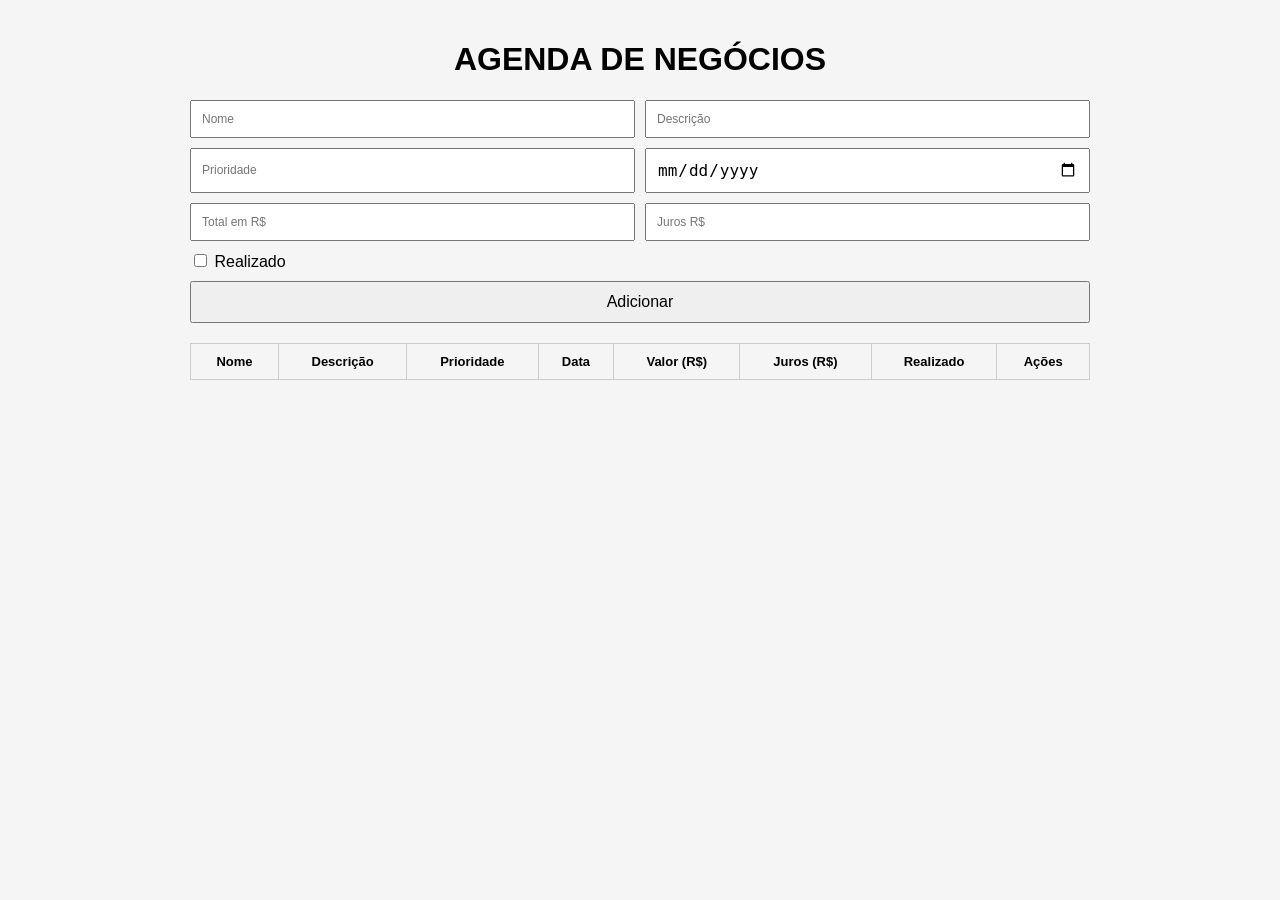
<file: src/main/frontend/index.html>
<!DOCTYPE html>
<html lang="pt-BR">
<head>
  <meta charset="UTF-8">
  <title>Agenda de Negócios</title>
  <link rel="stylesheet" href="style.css">
</head>
<body>
  <h1>AGENDA DE NEGÓCIOS</h1>
  <form id="task-form">
    <input type="text" id="nome" placeholder="Nome" required />
    <input type="text" id="descricao" placeholder="Descrição" required />
    <input type="number" id="prioridade" placeholder="Prioridade" required />
    <input type="date" id="data" required />
    <input type="number" step="0.01" id="valor" placeholder="Total em R$" required />
    <input type="number" step="0.01" id="juros" placeholder="Juros R$" required />
    <label style="grid-column: span 2;"><input type="checkbox" id="realizado" /> Realizado</label>
    <button type="submit" style="grid-column: span 2;">Adicionar</button>
  </form>
  <table>
    <thead>
      <tr>
        <th>Nome</th><th>Descrição</th><th>Prioridade</th><th>Data</th><th>Valor (R$)</th><th>Juros (R$)</th><th>Realizado</th><th>Ações</th>
      </tr>
    </thead>
    <tbody id="task-table-body"></tbody>
  </table>
  <script>
    const API_URL = 'http://localhost:8080/todos';
    const form = document.getElementById('task-form');
    const nome = document.getElementById('nome');
    const descricao = document.getElementById('descricao');
    const prioridade = document.getElementById('prioridade');
    const data = document.getElementById('data');
    const valor = document.getElementById('valor');
    const juros = document.getElementById('juros');
    const realizado = document.getElementById('realizado');
    const tableBody = document.getElementById('task-table-body');

    form.addEventListener('submit', async (e) => {
      e.preventDefault();
      const tarefa = {
        nome: nome.value,
        descricao: descricao.value,
        prioridade: parseInt(prioridade.value),
        data: data.value,
        valor: parseFloat(valor.value),
        juros: parseFloat(juros.value),
        realizado: realizado.checked
      };
      await fetch(API_URL, {
        method: 'POST',
        headers: { 'Content-Type': 'application/json' },
        body: JSON.stringify(tarefa)
      });
      form.reset();
      loadTasks();
    });

    async function loadTasks() {
      const res = await fetch(API_URL);
      const tarefas = await res.json();
      tableBody.innerHTML = '';
      tarefas.forEach(todo => {
        const row = document.createElement('tr');
        row.innerHTML = `
          <td>${todo.nome}</td>
          <td>${todo.descricao}</td>
          <td>${todo.prioridade}</td>
          <td>${todo.data || '-'}</td>
          <td>R$ ${todo.valor != null ? todo.valor.toFixed(2) : '0.00'}</td>
          <td>R$ ${todo.juros != null ? todo.juros.toFixed(2) : '0.00'}</td>
         <td>${todo.realizado === true || todo.realizado === 'true' ? '✅' : '❌'}</td>
          <td class="actions">
            <button class="edit" onclick="editTask(${todo.id}, '${todo.nome}', '${todo.descricao}', ${todo.prioridade}, '${todo.data}', ${todo.valor},${todo.juros}, ${todo.realizado})">Editar</button>
            <button class="delete" onclick="deleteTask(${todo.id})">Excluir</button>
          </td>
        `;
        tableBody.appendChild(row);
      });
    }

    async function deleteTask(id) {
      if (confirm('Excluir esta tarefa?')) {
        await fetch(`${API_URL}/${id}`, { method: 'DELETE' });
        loadTasks();
      }
    }

    async function editTask(id, nomeAtual, descricaoAtual, prioridadeAtual, dataAtual, valorAtual,jurosAtual, realizadoAtual) {
      const novoNome = prompt('Editar nome:', nomeAtual);
      const novaDescricao = prompt('Editar descrição:', descricaoAtual);
      const novaPrioridade = prompt('Editar prioridade:', prioridadeAtual);
      const novaData = prompt('Editar data (YYYY-MM-DD):', dataAtual);
      const novoValor = prompt('Editar valor (R$):', valorAtual);
      const novoJuros = prompt('Editar juros (R$):', jurosAtual);
      const novoRealizado = confirm('Marcar como realizado?');

      const tarefaAtualizada = {
        nome: novoNome,
        descricao: novaDescricao,
        prioridade: parseInt(novaPrioridade),
        data: novaData,
        valor: parseFloat(novoValor),
        juros: parseFloat(novoJuros),
        realizado: novoRealizado
      };

      await fetch(`${API_URL}/${id}`, {
        method: 'PUT',
        headers: { 'Content-Type': 'application/json' },
        body: JSON.stringify(tarefaAtualizada)
      });

      loadTasks();
    }

    loadTasks();
  </script>
</body>
</html>
</file>
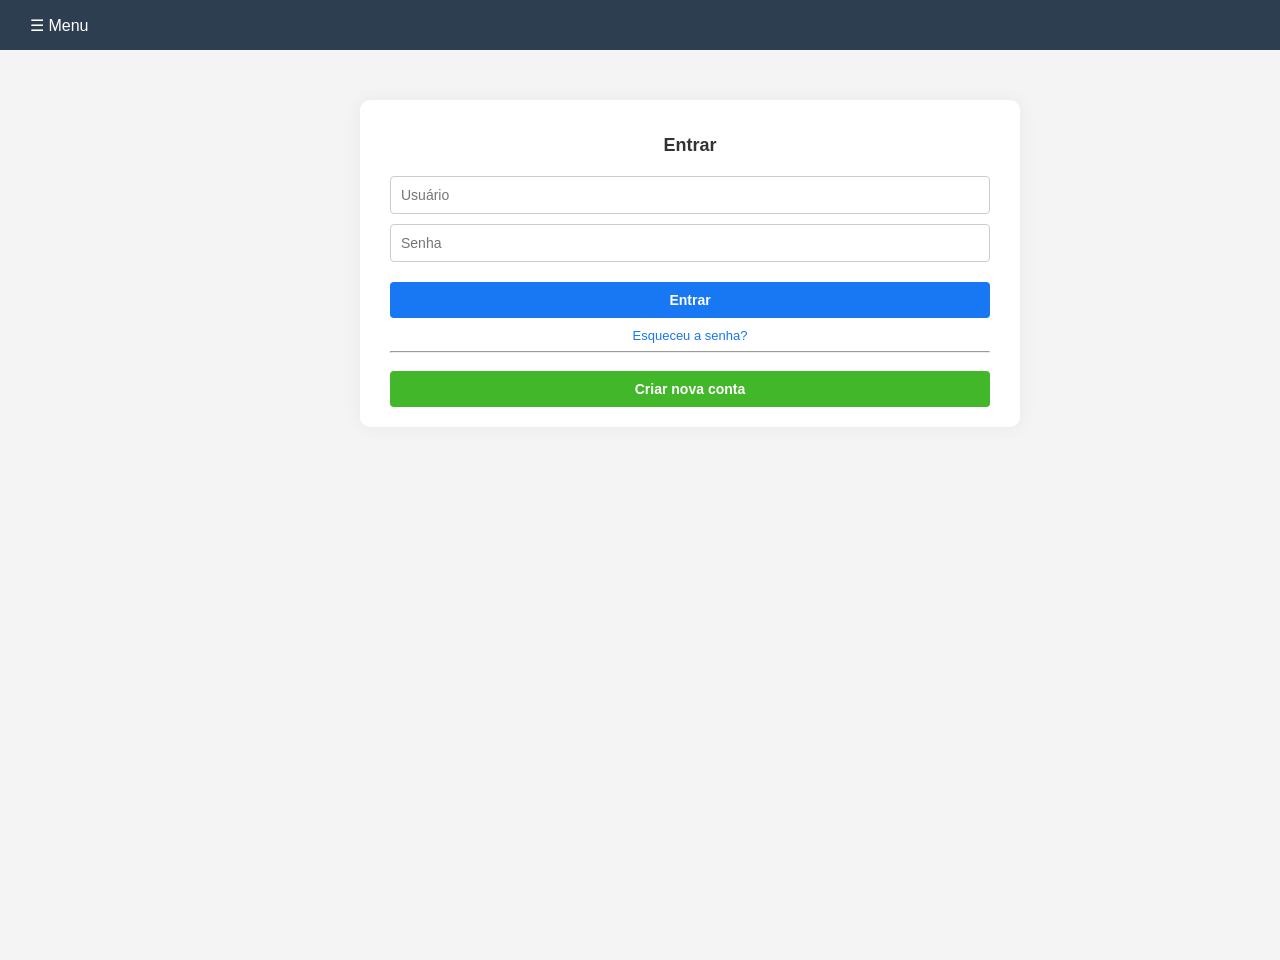
<file: src/main/front e back/frontend/menuinicial.html>
<!DOCTYPE html>
<html lang="pt-BR">
<head>
  <meta charset="UTF-8" name="viewport" content="width=device-width, initial-scale=1.0">
  <title>Agência de Controle</title>
  <link rel="stylesheet" href="menuinicial.css">
</head>
<body>
  <div class="topbar">
    <button class="menu-toggle" onclick="toggleMenu()">☰ Menu</button>
  </div>

  <div class="sidebar" id="sidebar">
    <span id="nomeUsuario"></span>
    <h2>Agência</h2>
    <ul>
      <li onclick="mostrar('admin')">Login / Cadastro</li>
      <li onclick="mostrar('termos')">Termos</li>
      <li onclick="mostrar('assinaturas')">Assinaturas e contratos</li>
    </ul>
  </div>

  <div class="main" id="main">
    <!-- FORMULÁRIO DE LOGIN -->
    <div id="admin" class="conteudo ativo">
      <div class="container">
        <div class="card" id="loginCard">
          <h2>Entrar</h2>
          <form onsubmit="validarLogin(event)">
            <input type="text" id="usuario" placeholder="Usuário" required>
            <input type="password" id="senhaCadastro" placeholder="Senha" required>
            <button type="submit" class="btn">Entrar</button>
            <a href="#" class="link">Esqueceu a senha?</a>
            <hr>
            <button type="button" class="btn-outline" onclick="mostrarCadastro()">Criar nova conta</button>
          </form>
        </div>
      </div>
    </div>

    <!-- FORMULÁRIO DE CADASTRO -->
    <div id="clientes" class="conteudo">
      <div class="container">
        <div class="card" id="cadastroCard">
          <h2>Criar conta</h2>
          <form onsubmit="validarCadastro(event)">
            <input type="text" id="nome" placeholder="Nome de usuário" required>
            <input type="email" id="email1" placeholder="Email" required>
            <input type="password" id="senhaCadastro1" placeholder="Senha" required>
            <input type="password" id="confirmarSenha" placeholder="Confirmar Senha" required>
            <button type="submit" class="btn">Cadastrar</button>
            <button type="button" class="btn-outline" onclick="mostrarLogin()">Voltar</button>
          </form>
        </div>
      </div>
    </div>
    <!-- Termos de Uso -->
<div id="termos" class="conteudo">
  <div class="info-container">
    <h2>Termos de Uso</h2>
    <p>Ao utilizar este sistema, você concorda com os seguintes termos:</p>
    <ul>
      <li>Todos os dados inseridos devem ser verdadeiros e atualizados.</li>
      <li>É proibida a utilização do sistema para atividades ilícitas.</li>
      <li>Os administradores se reservam o direito de suspender contas suspeitas.</li>
      <li>O uso do sistema implica na aceitação integral destes termos.</li>
    </ul>
    <p>Estes termos podem ser alterados sem aviso prévio. Verifique periodicamente.</p>
  </div>
</div>
    <!-- Assinaturas e Contratos -->
<div id="assinaturas" class="conteudo">
  <div class="info-container">
    <h2>Assinaturas e Contratos</h2>
    <div class="planos">
      <div class="plano">
        <h3>Plano Gratuito</h3>
        <p>Ideal para iniciantes</p>
        <ul>
          <li>Acesso básico ao sistema</li>
          <li>Limite de 10 pacientes</li>
          <li>Suporte por e-mail</li>
        </ul>
      </div>
      <div class="plano destaque">
        <h3>Plano Mensal</h3>
        <p>Perfeito para pequenos negócios</p>
        <ul>
          <li>Até 500 pacientes</li>
          <li>Relatórios detalhados</li>
          <li>Suporte prioritário</li>
        </ul>
        <button class="btn-assinar">Assinar por R$ 29,90/mês</button>
      </div>
      <div class="plano">
        <h3>Plano Anual</h3>
        <p>Melhor custo-benefício</p>
        <ul>
          <li>Acesso ilimitado</li>
          <li>Consultoria personalizada</li>
          <li>Relatórios avançados</li>
        </ul>
        <button class="btn-assinar">Assinar por R$ 299,00/ano</button>
      </div>
    </div>
  </div>
</div>


  </div>

  <script src="../backend/menuinicial.js"></script>
</body>
</html>
</file>
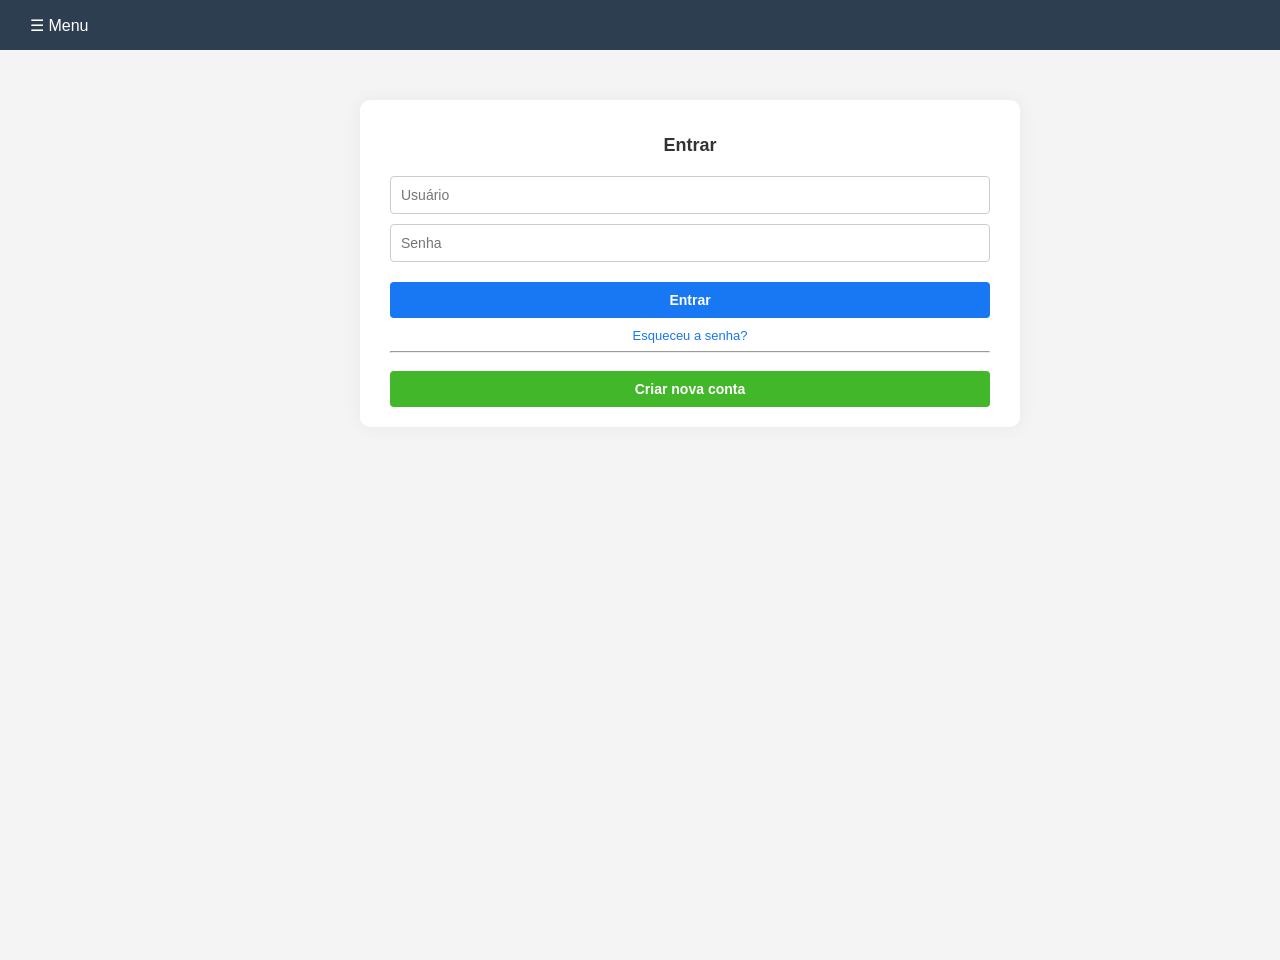
<file: src/main/front e back/frontend/page_adm.html>
<!DOCTYPE html>

<html lang="pt-BR">
<head>
<meta charset="UTF-8" name="viewport" content="width=device-width, initial-scale=1.0">
<title>Agenda de Negócios</title>
<link href="admstyle.css" rel="stylesheet"/>
</head>
<body>
    <div class="topbar">
        <button class="menu-toggle" onclick="toggleMenu()">☰ Menu</button>
    </div>
    <div class="sidebar" id="sidebar">
        <h2>Agência</h2>
        <ul>
            <li onclick="mostrar('agendaNegocios')">Agenda de negócios</li>
            <li onclick="mostrar('cadastrarUsuario')">Cadastrar Usuário</li>
            <li onclick="mostrar('')">Área do admin</li>
            <li id="botaoToggleTabela" onclick="minTable()">Diminui Tabela</li>

        </ul>
    </div>
    <!--
    <div class="nav-menu" id="navMenu">
<button class="btn" onclick="voltarInicio()">Início</button>
<button class="btn" onclick="voltarCadastro()">Cadastrar Usuário</button>
<button class="btn" onclick="mostrarLogin()">Área do admin</button>
<button class="btn" id="botaoToggleTabela" onclick="minTable()">Diminui Tabela</button>
</div>
-->
<div class="main" id="main">
  <div class="conteudo-wrapper">
    <div id="agendaNegocios" class="conteudo ativo ">
    <h1>AGENDA DE NEGÓCIOS</h1>
    <form id="task-form" class="table">
      <input id="nome" placeholder="Nome" required type="text"/>
      <input id="descricao" placeholder="Descrição" required type="text"/>
      <input id="prioridade" placeholder="Prioridade" required type="number"/>
      <input id="data" required type="date"/>
      <input id="valor" placeholder="Total em R$" required step="0.01" type="number"/>
      <input id="juros" placeholder="Juros R$" required step="0.01" type="number"/>
      <label style="grid-column: span 2;"><input id="realizado" type="checkbox"/> Realizado</label>
      <button style="grid-column: span 2;" type="submit">Adicionar</button>
    </form>

    <section id="form-Table">
      <table>
        <thead>
          <tr>
            <th>Nome</th>
            <th>Descrição</th>
            <th>Prioridade</th>
            <th>Data</th>
            <th>Valor (R$)</th>
            <th>Juros (R$)</th>
            <th>Realizado</th>
            <th>Ações</th>
          </tr>
        </thead>
        <tbody id="task-table-body"></tbody>
      </table>
    </section>

    <div id="mensagem-status" ></div>
   
</div>
</div>
</div>

</div>
 <script src="../backend/adm.js"></script>
</body>
</html>
</file>
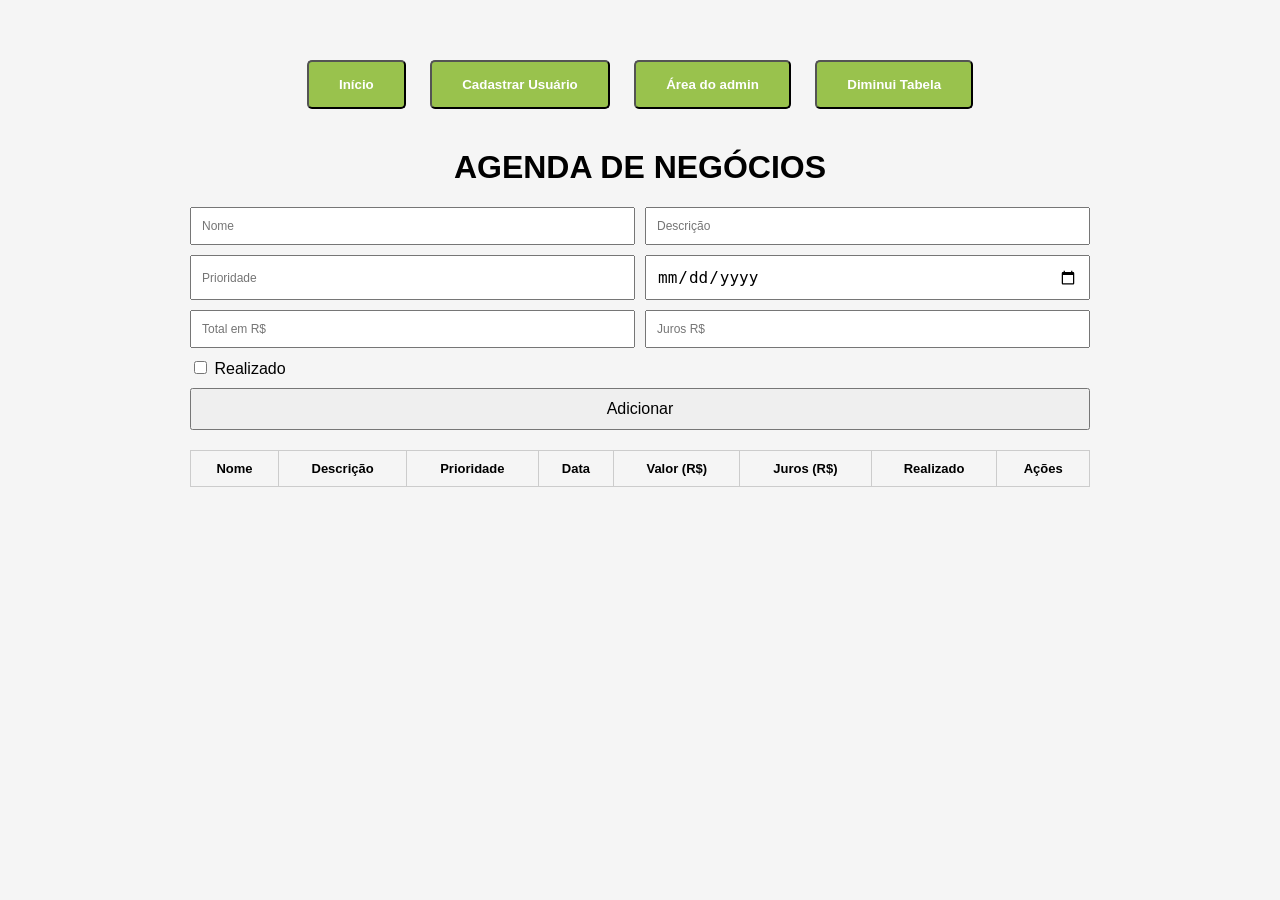
<file: src/main/frontend/inicio/page_adm.html>
<!DOCTYPE html>
<html lang="pt-BR">
<head>
  <meta charset="UTF-8">
  <title>Agenda de Negócios</title>
  <link rel="stylesheet" href="admstyle.css">
</head>
<body>
  <section class="botoes" >
  
    <button class="btn" onclick="voltarInicio() ">Início</button>
    <button class="btn" onclick="voltarCadastro()">Cadastrar Usuário</button>
    <button class="btn" onclick="mostrarLogin()">Área do admin</button>
    <button class="btn" id="botaoToggleTabela" onclick="minTable()">Diminui Tabela</button>
  </section>
  <link rel="stylesheet" href="admstyle.css">
  <h1>AGENDA DE NEGÓCIOS</h1>
  
  <form id="task-form">
    <input type="text" id="nome" placeholder="Nome" required />
    <input type="text" id="descricao" placeholder="Descrição" required />
    <input type="number" id="prioridade" placeholder="Prioridade" required />
    <input type="date" id="data" required />
    <input type="number" step="0.01" id="valor" placeholder="Total em R$" required />
    <input type="number" step="0.01" id="juros" placeholder="Juros R$" required />
    <label style="grid-column: span 2;"><input type="checkbox" id="realizado" /> Realizado</label>
    <button type="submit" style="grid-column: span 2;">Adicionar</button>
  </form>
  <section id="form-Table">
  <table>
    
    <thead>
      <tr>
        
        <th>Nome</th><th>Descrição</th><th>Prioridade</th><th>Data</th><th>Valor (R$)</th><th>Juros (R$)</th><th>Realizado</th><th>Ações</th>
        
      </tr>
    </thead>
    <tbody id="task-table-body">
    </tbody>
  </table>
  
  
  </section> 
  <div id="mensagem-status" style="text-align:center; margin-top: 10px; font-weight: bold;"></div>
  </table>
  <script>
    function minTable() {
  const table = document.getElementById('form-Table');
  const botao = document.getElementById('botaoToggleTabela');

  const visivel = window.getComputedStyle(table).display !== 'none';

  if (visivel) {
    table.style.display = 'none';
    botao.textContent = 'Mostrar Tabela';
  } else {
    table.style.display = 'block';
    botao.textContent = 'Diminui Tabela';
  }
}

    function voltarInicio() {
     
      sessionStorage.setItem("voltarInicio", "true");
      const confirmarSaida = confirm("Você tem certeza que deseja sair do admin e voltar para o início?");
  
  if (confirmarSaida) {
    window.location.href = "index.html";
      sessionStorage.setItem("voltarInicio", "true");
  } else {
    // Se clicar em "Cancelar", não faz nada
    return;
  }
    }
    function voltarCadastro(){

      sessionStorage.setItem("abrirCadastro", "true");
      const confirmarSaida = confirm("Você tem certeza que deseja sair do login e voltar para o cadastro?");
  
  if (confirmarSaida) {
    window.location.href = "index.html";
      sessionStorage.setItem("abrirCadastro", "true");
  } else {
    // Se clicar em "Cancelar", não faz nada
    return;
  }

    }
    const API_URL = 'http://localhost:8080/todos';
    const form = document.getElementById('task-form');
    const nome = document.getElementById('nome');
    const descricao = document.getElementById('descricao');
    const prioridade = document.getElementById('prioridade');
    const data = document.getElementById('data');
    const valor = document.getElementById('valor');
    const juros = document.getElementById('juros');
    const realizado = document.getElementById('realizado');
    const tableBody = document.getElementById('task-table-body');

    form.addEventListener('submit', async (e) => {
  e.preventDefault();

  const tarefa = {
    nome: nome.value,
    descricao: descricao.value,
    prioridade: parseInt(prioridade.value),
    data: data.value,
    valor: parseFloat(valor.value),
    juros: parseFloat(juros.value),
    realizado: realizado.checked
  };

  const mensagem = document.getElementById('mensagem-status');

  try {
    const res = await fetch(API_URL, {
      method: 'POST',
      headers: { 'Content-Type': 'application/json' },
      body: JSON.stringify(tarefa)
    });

    if (res.ok) {
      mensagem.textContent = '✅ Tarefa foi salva com sucesso!';
      mensagem.style.color = 'green';
      form.reset();
      loadTasks();
    } else {
      mensagem.textContent = '❌ Erro ao adicionar tarefa.';
      mensagem.style.color = 'red';
    }
  } catch (error) {
    mensagem.textContent = '❌ Erro de conexão com o servidor.';
    mensagem.style.color = 'red';
  }

  // 🕒 Remove a mensagem após 3 segundos
  setTimeout(() => {
    mensagem.textContent = '';
  }, 3000);
});


    async function loadTasks() {
      const res = await fetch(API_URL);
      const tarefas = await res.json();
      tableBody.innerHTML = '';
      tarefas.forEach(todo => {
        const row = document.createElement('tr');
        row.innerHTML = `
          <td>${todo.nome}</td>
          <td>${todo.descricao}</td>
          <td>${todo.prioridade}</td>
          <td>${todo.data || '-'}</td>
          <td>R$ ${todo.valor != null ? todo.valor.toFixed(2) : '0.00'}</td>
          <td>R$ ${todo.juros != null ? todo.juros.toFixed(2) : '0.00'}</td>
         <td>${todo.realizado === true || todo.realizado === 'true' ? '✅' : '❌'}</td>
          <td class="actions">
            <button class="edit" onclick="editTask(${todo.id}, '${todo.nome}', '${todo.descricao}', ${todo.prioridade}, '${todo.data}', ${todo.valor},${todo.juros}, ${todo.realizado})">Editar</button>
            <button class="delete" onclick="deleteTask(${todo.id})">Excluir</button>
          </td>
        `;
        tableBody.appendChild(row);
      });
    }

    async function deleteTask(id) {
      if (confirm('Excluir esta tarefa?')) {
        await fetch(`${API_URL}/${id}`, { method: 'DELETE' });
        loadTasks();
      }
    }

    async function editTask(id, nomeAtual, descricaoAtual, prioridadeAtual, dataAtual, valorAtual,jurosAtual, realizadoAtual) {
      const novoNome = prompt('Editar nome:', nomeAtual);
      const novaDescricao = prompt('Editar descrição:', descricaoAtual);
      const novaPrioridade = prompt('Editar prioridade:', prioridadeAtual);
      const novaData = prompt('Editar data (YYYY-MM-DD):', dataAtual);
      const novoValor = prompt('Editar valor (R$):', valorAtual);
      const novoJuros = prompt('Editar juros (R$):', jurosAtual);
      const novoRealizado = confirm('Marcar como realizado?');

      const tarefaAtualizada = {
        nome: novoNome,
        descricao: novaDescricao,
        prioridade: parseInt(novaPrioridade),
        data: novaData,
        valor: parseFloat(novoValor),
        juros: parseFloat(novoJuros),
        realizado: novoRealizado
      };

      await fetch(`${API_URL}/${id}`, {
        method: 'PUT',
        headers: { 'Content-Type': 'application/json' },
        body: JSON.stringify(tarefaAtualizada)
      });

      loadTasks();
    }

    loadTasks();
  </script>
</body>
</html>
</file>
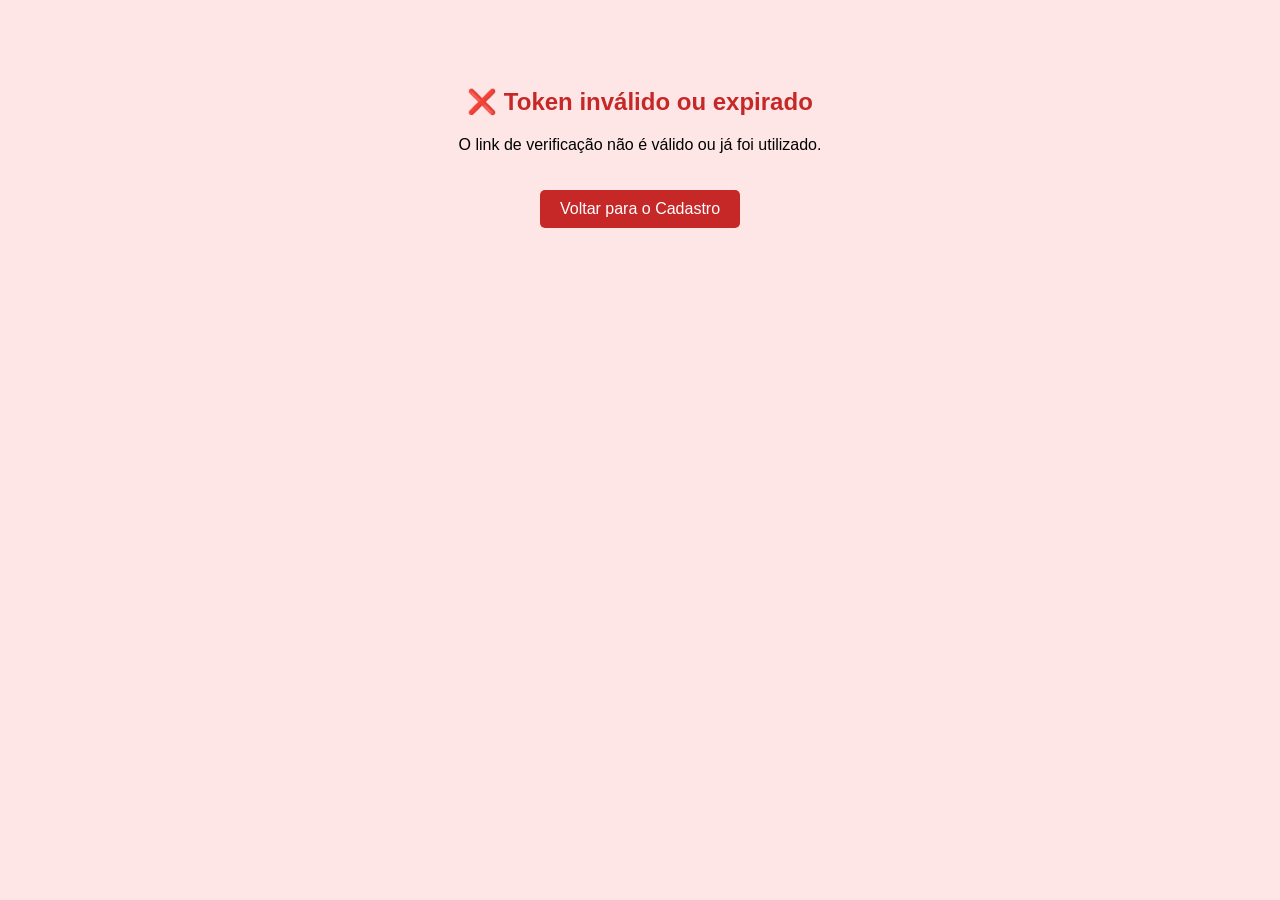
<file: src/main/resources/templates/erro-verificacao.html>
<!DOCTYPE html>
<html lang="pt-BR">
<head>
  <meta charset="UTF-8" />
  <meta name="viewport" content="width=device-width, initial-scale=1.0" />
  <title>Erro na Verificação</title>
  <style>
    body {
      font-family: Arial, sans-serif;
      text-align: center;
      padding: 60px;
      background-color: #ffe6e6;
    }
    h2 {
      color: #c62828;
    }
    a {
      display: inline-block;
      margin-top: 20px;
      padding: 10px 20px;
      text-decoration: none;
      background-color: #c62828;
      color: white;
      border-radius: 5px;
    }
    a:hover {
      background-color: #8e0000;
    }
  </style>
</head>
<body>
  <h2>❌ Token inválido ou expirado</h2>
  <p>O link de verificação não é válido ou já foi utilizado.</p>
  <a href="/inicio">Voltar para o Cadastro</a>
</body>
</html>
</file>
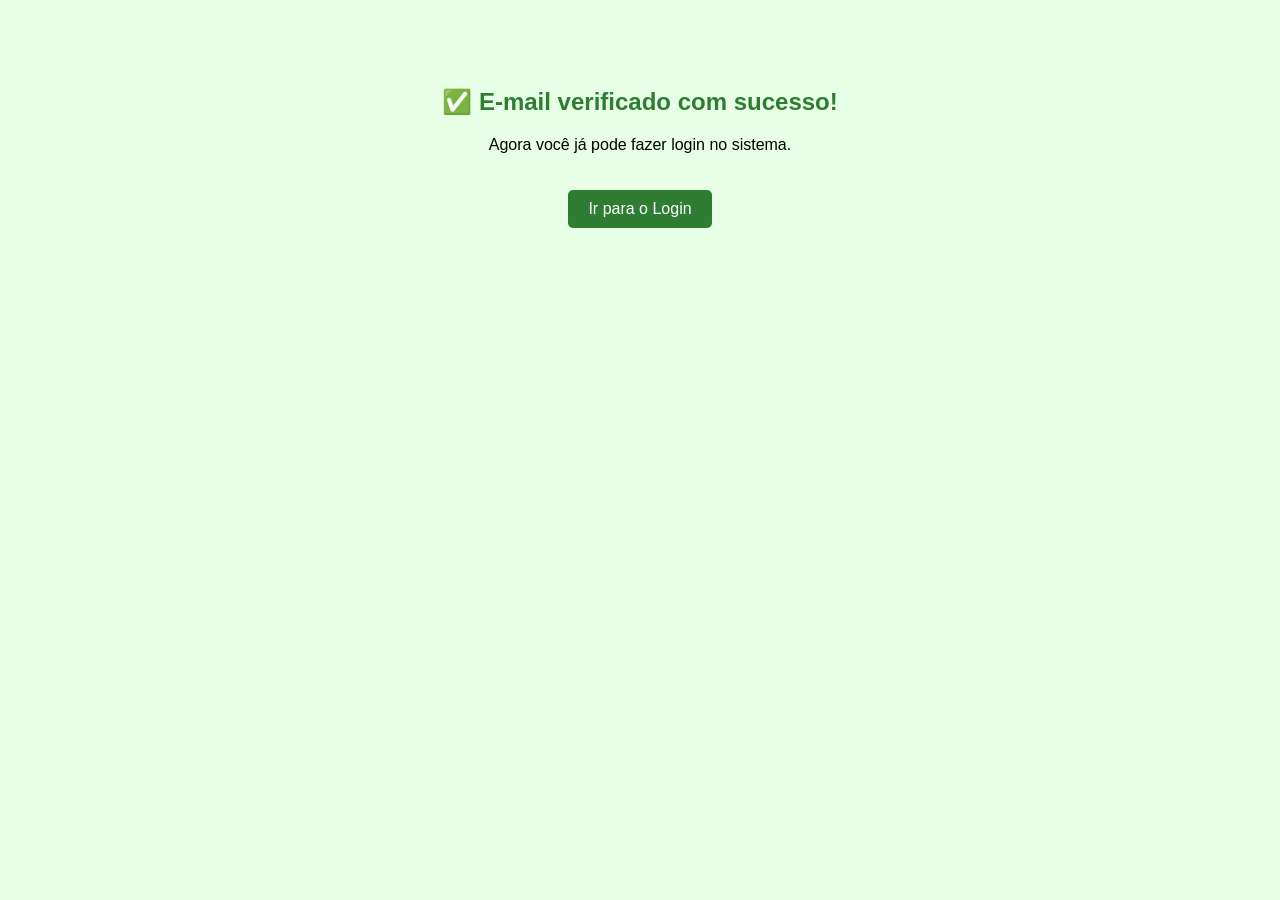
<file: src/main/resources/templates/verificado.html>
<!DOCTYPE html>
<html lang="pt-BR">
<head>
  <meta charset="UTF-8" />
  <meta name="viewport" content="width=device-width, initial-scale=1.0" />
  <title>Verificação Concluída</title>
  <style>
    body {
      font-family: Arial, sans-serif;
      text-align: center;
      padding: 60px;
      background-color: #e6ffe6;
    }
    h2 {
      color: #2e7d32;
    }
    a {
      display: inline-block;
      margin-top: 20px;
      padding: 10px 20px;
      text-decoration: none;
      background-color: #2e7d32;
      color: white;
      border-radius: 5px;
    }
    a:hover {
      background-color: #1b5e20;
    }
  </style>
</head>
<body>
  <h2>✅ E-mail verificado com sucesso!</h2>
  <p>Agora você já pode fazer login no sistema.</p>
  <a href="/inicio">Ir para o Login</a>
</body>
</html>
</file>
<file: src/main/frontend/style.css>
body {
  font-family: Arial, sans-serif;
  max-width: 900px;
  margin: auto;
  padding: 20px;
  background-color: #f5f5f5;
}

h1 {
  text-align: center;
}

form {
  display: grid;
  grid-template-columns: repeat(2, 1fr);
  gap: 10px;
  margin-bottom: 20px;
}

form input,
form button {
  padding: 10px;
  font-size: 16px;
}

/* 👇 Fonte menor só no campo JUROS */
#juros {
  font-size: 12px;
}
#prioridade {
  font-size: 12px;
}
#valor {
  font-size: 12px;
}
#descricao {
  font-size: 12px;
}
#nome {
  font-size: 12px;
}

/* 👇 Fonte menor na tabela */
table {
  width: 100%;
  border-collapse: collapse;
  font-size: 13px;
}

th,
td {
  border: 1px solid #ccc;
  padding: 10px;
}

.actions button {
  margin-right: 5px;
  padding: 5px 10px;
  border: none;
  border-radius: 4px;
  cursor: pointer;
}

.edit {
  background-color: #ffc107;
  color: white;
}

.delete {
  background-color: #dc3545;
  color: white;
}
.required{
  font-size: 12px;
}
</file>
<file: src/main/front e back/frontend/menuinicial.css>
body {
  margin: 0;
  font-family: 'Segoe UI', sans-serif;
  background-color: #f4f4f4;
  transition: all 0.3s ease;
}

.topbar {
  position: fixed;
  top: 0;
  left: 0;
  width: 100%;
  height: 50px;
  background-color: #2c3e50;
  display: flex;
  align-items: center;
  padding-left: 10px;
  z-index: 1000;
}

.menu-toggle {
  padding: 10px 20px;
  background-color: #2c3e50;
  color: white;
  border: none;
  cursor: pointer;
  font-size: 16px;
}

.sidebar {
  width: 220px;
  background: #2c3e50;
  color: white;
  height: 100vh;
  padding: 20px;
  position: fixed;
  top: 50px;
  left: 0;
  transform: translateX(-100%);
  transition: transform 0.3s ease;
  z-index: 999;
}

.sidebar.mostrar {
  transform: translateX(0);
  box-shadow: 2px 0 5px rgba(0,0,0,0.2);
}

.sidebar ul {
  list-style: none;
  padding: 0;
}

.sidebar ul li {
  padding: 12px;
  cursor: pointer;
  border-bottom: 1px solid #34495e;
}

.sidebar ul li:hover {
  background-color: #34495e;
}

.main {
  margin-left: 0;
  padding: 80px 30px 30px 30px;
  transition: margin-left 0.3s ease;
  display: flex;
  flex-direction: column;
  align-items: center;
  min-height: calc(100vh - 50px);
}

.main.com-menu {
  margin-left: 260px;
}

.conteudo {
  display: none;
  width: 100%;
  max-width: 600px;
}

.ativo {
  display: block;
}

.container {
  width: 100%;
  padding: 20px;
}

.card {
  background: white;
  padding: 20px 30px;
  border-radius: 10px;
  box-shadow: 0 0 20px rgba(0,0,0,0.05);
  text-align: center;
  width: 100%;
}

.card h2 {
  margin-bottom: 20px;
  color: #333;
  font-size: 18px;
  font-weight: bold;
}

input[type="text"],
input[type="password"],
input[type="email"] {
  width: 100%;
  padding: 10px;
  margin-bottom: 10px;
  border: 1px solid #ccc;
  border-radius: 4px;
  box-sizing: border-box;
  font-size: 14px;
}

.btn {
  width: 100%;
  padding: 10px;
  background: #1877f2;
  border: none;
  border-radius: 4px;
  color: white;
  font-size: 14px;
  font-weight: bold;
  cursor: pointer;
  margin-top: 10px;
}

.btn-outline {
  width: 100%;
  padding: 10px;
  background: #42b72a;
  border: none;
  border-radius: 4px;
  color: white;
  font-size: 14px;
  font-weight: bold;
  margin-top: 10px;
  cursor: pointer;
}

.link {
  display: block;
  margin-top: 10px;
  color: #1877f2;
  font-size: 13px;
  text-decoration: none;
}

@media (max-width: 480px) {
  .main {
    padding: 20px;
    justify-content: center;
  }

  .card {
    padding: 20px;
  }
}

.info-container {
  width: 100%;
  max-width: 800px;
  margin: 0 auto;
  background: #fff;
  padding: 30px;
  border-radius: 10px;
  box-shadow: 0 0 20px rgba(0,0,0,0.1);
}

.info-container h2 {
  text-align: center;
  margin-bottom: 20px;
}

.planos {
  display: flex;
  gap: 20px;
  flex-wrap: wrap;
  justify-content: center;
}

.plano {
  flex: 1 1 250px;
  background: #f9f9f9;
  padding: 20px;
  border-radius: 8px;
  box-shadow: 0 0 10px rgba(0,0,0,0.05);
  text-align: center;
}

.plano.destaque {
  background: #eaf6ff;
  border: 2px solid #2196f3;
}
.plano.destaque:hover {
  background: #eaf6ff;
  border: 5px solid #e9f732;
}
.plano:hover{
  background: #eaf6ff;
  border: 5px solid #17a52a;
}

.btn-assinar {
  margin-top: 10px;
  background: #2196f3;
  color: white;
  border: none;
  padding: 10px 20px;
  font-weight: bold;
  border-radius: 5px;
  cursor: pointer;
}
</file>
<file: src/main/front e back/frontend/admstyle.css>
body {
    margin: 0;
    font-family: 'Segoe UI', sans-serif;
    background-color: #f4f4f4;
    transition: all 0.3s ease;
}

h1 {
  text-align: center;
}

form {
  display: grid;
  grid-template-columns: repeat(2, 1fr);
  gap: 10px;
  margin-bottom: 20px;
}

form input,
form button {
  padding: 10px;
  font-size: 16px;
}

.botoes {
  text-align: center;
  margin: 30px 0;
}

.btn {
  background-color: #99c24d;
  color: #fff;
  text-decoration: none;
  padding: 15px 30px;
  margin: 10px;
  display: inline-block;
  border-radius: 5px;
  font-weight: bold;
}

.btn:hover {
  background-color: #7ca740;
}

/* 👇 Fonte menor só no campo JUROS */
#juros {
  font-size: 12px;
}
#prioridade {
  font-size: 12px;
}
#valor {
  font-size: 12px;
}
#descricao {
  font-size: 12px;
}
#nome {
  font-size: 12px;
}

/* 👇 Fonte menor na tabela */
table {
  width: 100%;
  border-collapse: collapse;
  font-size: 13px;
}

th,
td {
  border: 1px solid #ccc;
  padding: 10px;
}

.actions button {
  margin-right: 5px;
  padding: 5px 10px;
  border: none;
  border-radius: 4px;
  cursor: pointer;
}

.edit {
  background-color: #ffc107;
  color: white;
}

.delete {
  background-color: #dc3545;
  color: white;
}
.required{
  font-size: 12px;
}


.topbar {
    position: fixed;
    top: 0;
    left: 0;
    width: 100%;
    height: 50px;
    background-color: #2c3e50;
    display: flex;
    align-items: center;
    padding-left: 10px;
    z-index: 1000;
}

.menu-toggle {
    padding: 10px 20px;
    background-color: #2c3e50;
    color: white;
    border: none;
    cursor: pointer;
    font-size: 16px;
}

.sidebar {
    width: 220px;
    background: #2c3e50;
    color: white;
    height: 100vh;
    padding: 20px;
    position: fixed;
    top: 50px;
    left: 0;
    transform: translateX(-100%);
    transition: transform 0.3s ease;
    z-index: 999;
}

.sidebar.mostrar {
    transform: translateX(0);
    box-shadow: 2px 0 5px rgba(0,0,0,0.2); /* NOVO */
}

.sidebar ul {
    list-style: none;
    padding: 0;
}

.sidebar ul li {
    padding: 12px;
    cursor: pointer;
    border-bottom: 1px solid #34495e;
}

.sidebar ul li:hover {
    background-color: #34495e;
}

.main {
    margin-left: 0;
    padding: 80px 30px 30px 30px;
    transition: margin-left 0.3s ease;
}
.main.com-menu {
    margin-left: 260px;
}


h3 {
    color: #2c3e50;
}

.conteudo-wrapper {
    width: 100%;
    max-width: 900px;
    margin: auto;
}

form, table {
    width: 100%;
    margin-top: 20px;
    background-color: white;
}

table {
    border-collapse: collapse;
    margin-top: 40px;
    width: 100%;
}

table th, table td {
    padding: 12px 15px;
    border: 1px solid #ccc;
    text-align: center;
    font-size: 15px;
}
#mensagem-status{
  text-align:center;
  margin-top: 10px;
  font-weight: bold;
}

@media screen and (max-width: 768px) {
    .main-container {
        padding: 80px 10px;
    }
    .conteudo-wrapper {
        max-width: 100%;
    }
}
</file>
<file: src/main/frontend/inicio/admstyle.css>
body {
  font-family: Arial, sans-serif;
  max-width: 900px;
  margin: auto;
  padding: 20px;
  background-color: #f5f5f5;
}

h1 {
  text-align: center;
}

form {
  display: grid;
  grid-template-columns: repeat(2, 1fr);
  gap: 10px;
  margin-bottom: 20px;
}

form input,
form button {
  padding: 10px;
  font-size: 16px;
}

.botoes {
  text-align: center;
  margin: 30px 0;
}

.btn {
  background-color: #99c24d;
  color: #fff;
  text-decoration: none;
  padding: 15px 30px;
  margin: 10px;
  display: inline-block;
  border-radius: 5px;
  font-weight: bold;
}

.btn:hover {
  background-color: #7ca740;
}

/* 👇 Fonte menor só no campo JUROS */
#juros {
  font-size: 12px;
}
#prioridade {
  font-size: 12px;
}
#valor {
  font-size: 12px;
}
#descricao {
  font-size: 12px;
}
#nome {
  font-size: 12px;
}

/* 👇 Fonte menor na tabela */
table {
  width: 100%;
  border-collapse: collapse;
  font-size: 13px;
}

th,
td {
  border: 1px solid #ccc;
  padding: 10px;
}

.actions button {
  margin-right: 5px;
  padding: 5px 10px;
  border: none;
  border-radius: 4px;
  cursor: pointer;
}

.edit {
  background-color: #ffc107;
  color: white;
}

.delete {
  background-color: #dc3545;
  color: white;
}
.required{
  font-size: 12px;
}
</file>
